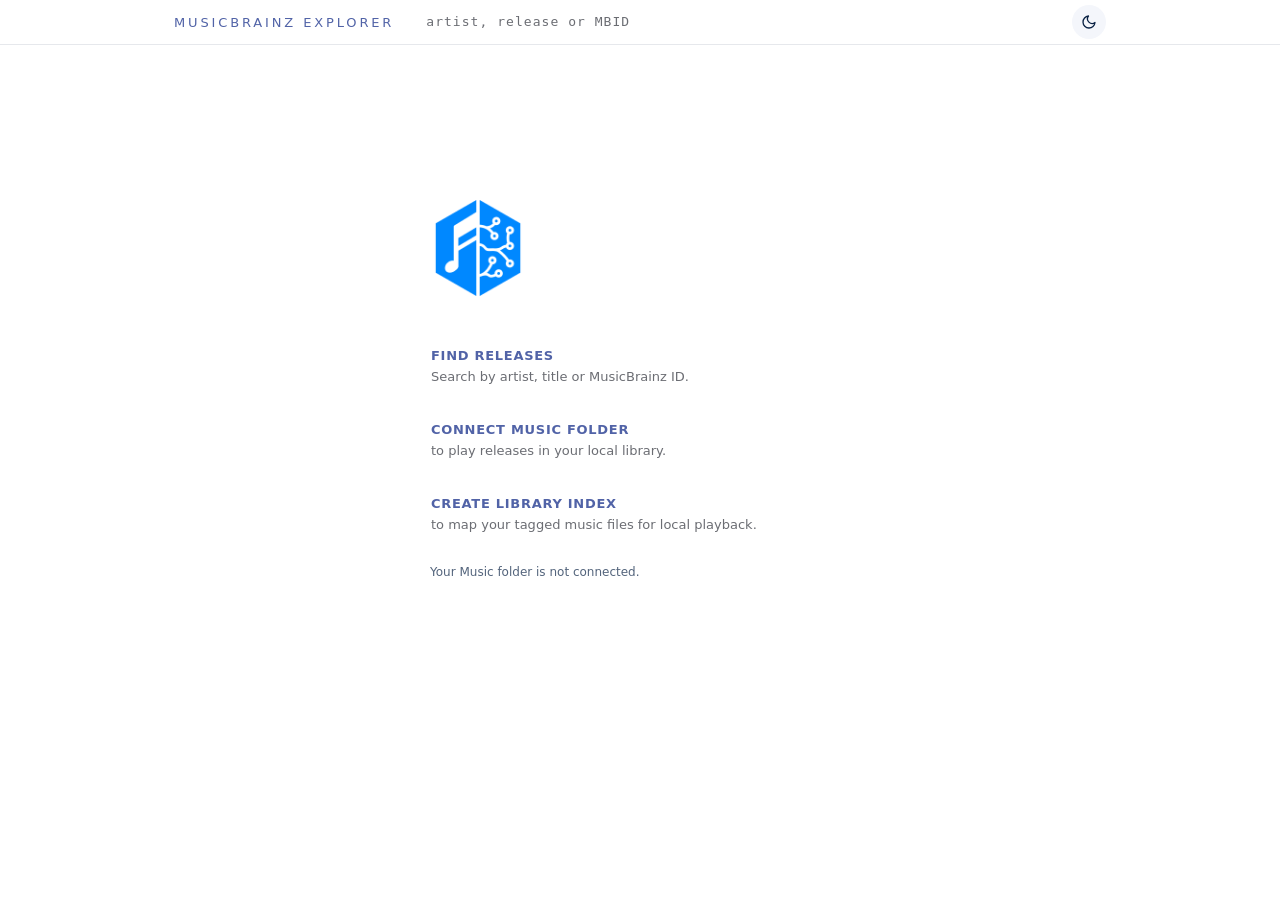
<file: index.html>
<!doctype html>
<html lang="en">

<head>
  <meta charset="utf-8" />
  <meta name="viewport" content="width=device-width, initial-scale=1" />
  <meta name="description" content="MusicBrainz Explorer is a fast and elegant metadata explorer for music releases, recordings, credits and discographies, with local playback.">
  <meta name="keywords" content="MusicBrainz, music metadata, release viewer, discography, album credits, recording database, classical music metadata">

  <meta name="author" content="György Hild">

  <meta property="og:title" content="MusicBrainz Explorer">
  <meta property="og:description" content="Web music player wth elegant MusicBrainz release and discography explorer for collectors, editors and music lovers.">
  <meta property="og:type" content="website">
  <meta property="og:url" content="https://hildgyorgy.github.io/mb-release-player/">
  <meta property="og:image" content="https://hildgyorgy.github.io/mb-release-player/apple-touch-icon.png">

  <title>MusicBrainz Explorer — Explore Releases, Play Your Library</title>
  <link rel="icon" href="favicon.ico">
  <link rel="icon" type="image/png" sizes="32x32" href="./favicon-32x32.png">
  <link rel="icon" type="image/png" sizes="16x16" href="./favicon-16x16.png">
  <link rel="apple-touch-icon" sizes="180x180" href="./apple-touch-icon.png">
  <link rel="manifest" href="./site.webmanifest">
  <link rel="stylesheet" href="assets/styles.css" />
</head>

<body>
  <header class="top">
    <div class="container">
      <div class="top-inner">
        <button class="brand brand-home" id="homeLink" type="button">
          MusicBrainz Explorer
        </button>

        <div class="search">
          <div class="search-field">
            <input id="omni" type="text" autocomplete="off" spellcheck="false" placeholder="artist, release or MBID" />
            <div class="results" id="results" hidden></div>
          </div>
          <!-- <button id="go" class="go-btn" title="Load from MusicBrainz">
            <img src="assets/icons/MB_go.png" alt="MusicBrainz" />
          </button> -->
          <button class="theme-fab pill" id="themeToggle" type="button"></button>
        </div>
      </div>
    </div>
  </header>

  <main class="wrap">
    <div class="container">
      <div id="out">
        <section id="emptyState" class="empty-state seo-copy">
          <div class="empty-inner">
            <button class="empty-logo-button" id="searchHelpOpen" type="button"
              aria-label="Open search help" aria-haspopup="dialog">
              <img class="empty-logo" src="./assets/icons/MB_go.png" alt="">
            </button>

            <div class="empty-onboarding">
              <button class="onboarding-action" id="findReleases" type="button">
                <span class="onboarding-copy">
                  <strong>Find releases</strong>
                  <span>Search by artist, title or MusicBrainz ID.</span>
                </span>
                <span class="onboarding-arrow" aria-hidden="true">→</span>
              </button>

              <button class="onboarding-action" id="openMusicFolder" type="button">
                <span class="onboarding-copy">
                  <strong>Connect Music Folder</strong>
                  <span>to play releases in your local library.</span>
                </span>
                <span class="onboarding-arrow" aria-hidden="true">→</span>
              </button>

              <button class="onboarding-action" id="createLibraryIndex" type="button">
                <span class="onboarding-copy">
                  <strong>Create Library Index</strong>
                  <span>to map your tagged music files for local playback.</span>
                </span>
                <span class="onboarding-arrow" aria-hidden="true">→</span>
              </button>
            </div>

            <div class="local-library-start">
              <input id="musicFolderInput" type="file" webkitdirectory multiple hidden>
              <input id="indexMusicFolderInput" type="file" webkitdirectory multiple hidden>
              <p class="local-library-status muted" id="musicFolderStatus" role="status" aria-live="polite">
                Your Music folder is not connected
              </p>
              <div class="local-library-list" id="localLibraryList" hidden></div>
            </div>
          </div>
        </section>
      </div>
    </div>
  </main>

  <dialog class="search-help-dialog" id="searchHelpDialog" aria-labelledby="searchHelpTitle">
    <div class="search-help-head">
      <h2 id="searchHelpTitle">Explore releases. Play your own library.</h2>
      <button class="search-help-close" id="searchHelpClose" type="button" aria-label="Close search help">×</button>
    </div>
    <div class="empty-help">
      <p>
        Type artist name + comma to search for artist<br>
        <code>miles davis,</code>
      </p>
      <p>
        Type comma + release/track title for releases<br>
        <code>, kind of blue</code>
      </p>
      <p>
        Type artist, release/track for combined search<br>
        <code>miles davis, so what</code>
      </p>
      <p>
        Paste a MusicBrainz release MBID<br>
        <code>353021d1-3d84-4f17-9fe4-66788d785a9d</code>
      </p>
    </div>
    <div class="search-help-about muted">
      <div>MusicBrainz Explorer v0.1.0</div>
      <div>Data: MusicBrainz contributors • CC BY-NC-SA 3.0</div>
    </div>
  </dialog>

  <script type="module" src="assets/js/app.js"></script>
</body>

</html>
</file>
<file: assets/styles.css>
/* MB Release Viewer v1.3.0 */

html {
  width: 100%;
  overflow-x: hidden;
  -webkit-text-size-adjust: 100%;
  text-size-adjust: 100%;
}

/* ------------------------------------------------------------
   THEME VARIABLES
   Light = default
------------------------------------------------------------ */
:root {
  --wrap: 980px;
  --page-pad: 24px;
  --top-h: 90px;
  --hdr-font: 13px;
  --hdr-track: 0.22em;

  --bg: #ffffff;
  --panel: #ffffff;
  --panel-2: #f4f6fb;

  --border: rgba(10, 34, 68, .1);
  --border-2: #0a2244;

  --meta: #5163a7;

  --text: #0a2244;
  --link: #2f5ee8;
  --muted: rgba(27, 30, 40, .65);

  --topbar: rgba(255, 255, 255, 0.8);
  --topbar-blur: 10px;

  --tr-hover: rgba(0, 0, 0, 0.03);

  --tabs-gap: 10px;
  --tab-pad-y: 8px;
  --tab-pad-x: 12px;

  --col-num: 42px;
  --col-len: 70px;
  --cell-pad-x: 8px;

  font-family: system-ui, -apple-system, Segoe UI, Roboto, sans-serif;
}

/* ------------------------------------------------------------
   Dark = explicit opt-in
------------------------------------------------------------ */
:root[data-theme="dark"] {
  --bg: #0b0c10;
  --panel: #141823;
  --panel-2: #171c33;

  --border: #242a3a;
  --border-2: #2b3247;

  --meta: #9aa4c7;

  --text: #e9eef5;
  --link: #8ab4ff;
  --muted: rgba(233, 238, 245, .70);

  --topbar: rgba(11, 12, 16, .70);
  --tr-hover: rgba(255, 255, 255, 0.03);
}

:root[data-theme="dark"] .cover-box:hover {
  box-shadow:
    0 18px 36px rgba(0, 0, 0, 0.55),
    0 0 34px rgba(120, 170, 255, 0.45);
  outline-color: rgba(120, 170, 255, 0.22);
}

*,
*::before,
*::after {
  box-sizing: border-box;
}

body {
  margin: 0;
  padding: 0;
  width: 100%;
  overflow-x: hidden;
  background: var(--bg);
  color: var(--text);
}

.container {
  max-width: var(--wrap);
  margin: 0 auto;
  padding-inline: var(--page-pad);
}

a {
  color: var(--link);
  text-decoration: none;
}

a:hover {
  text-decoration: underline;
}

.muted {
  opacity: .7;
}

.err {
  color: #ffb4b4;
  margin-top: 10px;
}

[hidden] {
  display: none !important;
}

/* ------------------------------------------------------------
   HEADER / OMNIBOX
------------------------------------------------------------ */
.top {
  position: fixed;
  top: 0;
  left: 0;
  right: 0;
  z-index: 1000;
  transform: translateZ(0);

  background: var(--topbar);
  backdrop-filter: blur(var(--topbar-blur));
  -webkit-backdrop-filter: blur(var(--topbar-blur));
  border-bottom: 1px solid var(--border);

  font-size: var(--hdr-font);
  letter-spacing: var(--hdr-track);
  text-transform: uppercase;
}

.top-inner {
  padding-block: 3px;
  display: flex;
  align-items: center;
  gap: 22px;
  overflow: visible;
}

.wrap {
  padding-top: var(--top-h);
}

.top .brand {
  font-weight: 400;
  opacity: 1;
  white-space: nowrap;
  font-size: inherit;
  color: var(--meta);
}

.brand-home {
  padding: 0;
  margin: 0;
  border: none;
  background: none;
  appearance: none;
  -webkit-appearance: none;

  font: inherit;
  color: inherit;
  letter-spacing: inherit;
  text-transform: inherit;

  cursor: pointer;
}

.brand-home:hover {
  color: var(--text);
  text-decoration: none;
}

.brand-home:focus {
  outline: none;
}

.top .search {
  flex: 1;
  display: flex;
  align-items: center;
  gap: 8px;

  position: relative;
  overflow: visible;

  max-width: none;
}

.top .search-field {
  flex: 1;
  min-width: 0;
  position: relative;
}

#omni {
  width: 100%;
  padding: 10px 10px;
  border-radius: 12px;
  border: 0 solid var(--border);
  background: transparent;

  font-size: inherit;
  font-weight: 400;
  line-height: 1.4;
  font-family: ui-monospace, SFMono-Regular, Menlo, monospace;
  letter-spacing: 0.08em;

  color: var(--meta);
  caret-color: var(--meta);

  outline: none;
  box-shadow: none;

  transition: color 120ms ease, caret-color 120ms ease, border-color 120ms ease;
}

#omni::placeholder {
  color: var(--muted);
  opacity: 1;
}

#omni:hover {
  color: var(--text);
}

#omni:focus,
#omni:focus-visible {
  border-color: var(--border-2);
  color: var(--text);
  caret-color: var(--muted);
  outline: none;
  box-shadow: none;
}

#omni.is-loaded {
  color: var(--meta);
}

.go-btn {
  width: 30px;
  height: 30px;
  padding: 0;
  border-radius: 0;
  border: none;
  background: transparent;

  display: inline-flex;
  align-items: center;
  justify-content: center;

  cursor: pointer;
  transition: filter 120ms ease, transform 80ms ease;
}

.go-btn img {
  width: 25px;
  height: 25px;
  display: block;
  transition: transform 120ms ease, filter 120ms ease;
}

.go-btn:hover {
  filter: brightness(1.15);
}

.go-btn:hover img {
  transform: scale(1.06);
  filter: brightness(1.08);
}

.go-btn:active {
  transform: scale(0.98);
}

.results {
  position: absolute;
  top: calc(100% + 8px);
  left: 0;
  width: 100%;

  z-index: 50;

  max-height: 320px;
  overflow: auto;

  border-radius: 12px;
  border: 1px solid rgba(0, 0, 0, .12);
  background: var(--panel);
  box-shadow: 0 12px 32px rgba(0, 0, 0, .15);

  backdrop-filter: blur(8px);
  -webkit-backdrop-filter: blur(8px);
}

.result {
  display: grid;
  grid-template-columns: 44px 1fr;
  gap: 12px;
  align-items: center;

  padding: 10px 12px;
  cursor: pointer;
  border-top: 1px solid var(--border);
  line-height: 1.25;
}

.result:first-child {
  border-top: none;
}

.result .sub {
  font-size: 12px;
  opacity: .75;
  margin-top: 2px;
}

.result.is-active {
  background: var(--tr-hover);
  outline: 2px solid rgba(0, 0, 0, .10);
  outline-offset: -2px;
}

.res-thumb {
  width: 44px;
  height: 44px;
  border: none;
  border-radius: 10px;
  object-fit: cover;
  background: rgba(0, 0, 0, .06);
  display: block;
}

.res-thumb.is-empty {
  background: transparent;
  border: none;
  outline: none;
}

.res-text {
  min-width: 0;
}

.res-title {
  display: flex;
  align-items: center;
  gap: 7px;
  font-weight: 500;
}

.res-local-play {
  width: 0;
  height: 0;
  flex: 0 0 auto;
  border-top: 5px solid transparent;
  border-bottom: 5px solid transparent;
  border-left: 8px solid currentColor;
  opacity: .78;
}

.results,
.results * {
  text-transform: none;
  letter-spacing: normal;
}

/* ------------------------------------------------------------
   EMPTY STATE
------------------------------------------------------------ */

.empty-state {
  min-height: calc(100vh - var(--top-h) - 200px);
  padding: clamp(110px, 12vh, 190px) 0 100px;
  display: grid;
  place-items: start center;
  text-align: left;
}

.empty-inner {
  width: min(420px, 100%);
}

.empty-logo {
  width: 96px;
  height: 96px;
  display: block;
  /*filter: grayscale(1) brightness(0);
  opacity: 0.82;*/
}

.empty-logo-button {
  display: block;
  width: 96px;
  height: 96px;
  margin: 0 0 38px;
  padding: 0;
  border: 0;
  border-radius: 18px;
  background: transparent;
  cursor: pointer;
}

.empty-logo-button:hover {
  transform: translateY(-1px);
}

.empty-logo-button:focus-visible {
  outline: 2px solid var(--meta);
  outline-offset: 6px;
}

.empty-onboarding {
  display: grid;
  gap: 7px;
}

.onboarding-action {
  width: calc(100% + 28px);
  min-height: 67px;
  margin-left: -14px;
  padding: 12px 14px;
  display: flex;
  align-items: center;
  justify-content: space-between;
  gap: 18px;
  border: 1px solid transparent;
  border-radius: 17px;
  color: inherit;
  background: transparent;
  font: inherit;
  text-align: left;
  cursor: pointer;
  transition: transform 160ms ease, background-color 160ms ease,
    border-color 160ms ease, box-shadow 160ms ease;
}

.onboarding-copy,
.onboarding-copy strong,
.onboarding-copy span {
  display: block;
}

.onboarding-copy {
  min-width: 0;
}

.onboarding-copy strong {
  margin-bottom: 5px;
  color: var(--meta);
  font-size: 13px;
  font-weight: 600;
  letter-spacing: .055em;
  text-transform: uppercase;
  transition: color 160ms ease;
}

.onboarding-copy > span {
  color: var(--muted);
  font-size: 13px;
  line-height: 1.4;
}

.onboarding-arrow {
  flex: 0 0 auto;
  color: var(--meta);
  font-size: 18px;
  opacity: 0;
  transform: translateX(-5px);
  transition: opacity 160ms ease, transform 160ms ease;
}

.onboarding-action:hover,
.onboarding-action:focus-visible {
  transform: translateY(-1px);
  border-color: color-mix(in srgb, var(--border) 74%, transparent);
  background: color-mix(in srgb, var(--panel) 72%, transparent);
  box-shadow: 0 9px 28px rgba(18, 31, 58, .07);
  outline: none;
}

.onboarding-action:hover .onboarding-copy strong,
.onboarding-action:focus-visible .onboarding-copy strong {
  color: var(--link);
}

.onboarding-action:hover .onboarding-arrow,
.onboarding-action:focus-visible .onboarding-arrow {
  opacity: .8;
  transform: translateX(0);
}

@media (hover: none) {
  .onboarding-arrow {
    opacity: .55;
    transform: translateX(0);
  }
}

.empty-help {
  width: 100%;
}

.empty-help p {
  margin: 0 0 28px;
  font-size: 13px;
  line-height: 1.2;
  color: var(--meta);
  opacity: 1;
}

.empty-help p:last-child {
  margin-bottom: 0;
}

.empty-help code {
  display: inline-block;
  margin-top: 6px;

  font-family: ui-monospace, SFMono-Regular, Menlo, monospace;
  font-size: 13px;
  letter-spacing: 0.08em;

  color: var(--muted);
  background: transparent;
  border: none;
  padding: 0;
}

.search-help-dialog {
  width: min(480px, calc(100vw - 32px));
  padding: 24px 26px 26px;
  color: var(--text);
  background: var(--panel);
  border: 1px solid var(--border);
  border-radius: 22px;
  box-shadow: 0 22px 70px rgba(0, 0, 0, .22);
}

.search-help-dialog::backdrop {
  background: rgba(0, 0, 0, .28);
  backdrop-filter: blur(5px);
  -webkit-backdrop-filter: blur(5px);
}

.search-help-head {
  display: flex;
  align-items: center;
  justify-content: space-between;
  margin-bottom: 26px;
}

.search-help-head h2 {
  margin: 0;
  color: var(--text);
  font-size: 16px;
  font-weight: 600;
}

.search-help-close {
  width: 32px;
  height: 32px;
  padding: 0;
  border: 0;
  border-radius: 50%;
  color: var(--muted);
  background: var(--panel-2);
  font: inherit;
  font-size: 22px;
  line-height: 1;
  cursor: pointer;
}

.search-help-dialog .empty-help p:last-child {
  margin-bottom: 0;
}

.search-help-about {
  margin-top: 28px;
  padding-top: 18px;
  border-top: 1px solid var(--border);
  font-size: 11px;
  line-height: 1.5;
}

.local-library-start {
  width: 100%;
  margin-top: 15px;
}

.local-library-status {
  margin: 10px 0 0;
  font-size: 12px;
  line-height: 1.4;
  white-space: pre-line;
}

.local-library-list {
  margin-top: 16px;
  padding-top: 14px;
  border-top: 1px solid var(--border);
}

.local-library-list ul {
  margin: 0;
  padding: 0;
  list-style: none;
}

.local-library-list li {
  padding: 3px 0;
  color: var(--meta);
  font-size: 12px;
  line-height: 1.35;
}

@media (max-width: 640px) {
  .empty-state {
    place-items: start;
    padding-top: 70px;
  }

  .empty-inner,
  .empty-help,
  .local-library-start {
    width: 100%;
  }
}

/* ------------------------------------------------------------
   RELEASE HEADER
------------------------------------------------------------ */

.header-hero {
  display: grid;
  gap: 35px;
}

/* alaphelyzet (mobil): egymás alatt */
.header-hero {
  grid-template-columns: 1fr;
  grid-template-areas:
    "cover"
    "main"
    "tabs";
}

/* desktop: 2 oszlop, tabs a cover alatt, main jobbra */
@media (min-width: 641px) {
  .header-hero {
    grid-template-columns: auto 1fr;
    grid-template-areas:
      "cover main"
      "tabs  main";
    align-items: start;
  }

  .header-cover {
    grid-area: cover;
  }

  .header-main {
    grid-area: main;
  }

  .header-tabs {
    grid-area: tabs;
    width: 100%;
  }

  .header-cover .cover-box {
    width: 100%;
    aspect-ratio: 1 / 1;
  }

  .header-cover .cover-box img {
    width: 100%;
    height: 100%;
    object-fit: cover;
    display: block;
  }

  .header-main h1 {
    transform: translateY(-4px);
  }

  .header-cover .cover-box {
    max-width: 360px;
  }

  .header-tabs {
    width: fit-content;
    max-width: 100%;
    white-space: nowrap;
  }
}

/* ------------------------------------------------------------
   RELEASE TITLE
------------------------------------------------------------ */

.header-main h1 {
  font-size: 38px;
  line-height: 1;
  margin: 0 0 10px;
}

/* ------------------------------------------------------------
   COVER
------------------------------------------------------------ */

.cover-box {
  width: 100%;
  aspect-ratio: 1 / 1;
  min-width: 0;
  border-radius: 12px;
  background: transparent;
  border: 0 solid var(--border);
  position: relative;
  overflow: hidden;
  touch-action: pan-y;

  cursor: zoom-in;
  transition: transform 180ms ease, box-shadow 220ms ease, outline-color 220ms ease;
  box-shadow: none;
  outline: 1px solid transparent;
  outline-offset: 3px;
  will-change: transform, box-shadow;
}

#coverImg {
  display: block;
  width: 100%;
  height: 100%;
  object-fit: cover;

  will-change: transform;
  transform: translateX(0);
  transition: transform 220ms ease;
}

#coverImg.is-dragging {
  transition: none;
}

.cover-box img {
  position: absolute;
  inset: 0;
  width: 100%;
  height: 100%;
  max-width: 100%;
  object-fit: cover;
  display: block;
  will-change: transform;
}

.cover-box img.cov-current {
  transform: translateX(0);
}

.cover-box img.cov-next {
  transform: translateX(100%);
  /* alapból jobbra kint */
}

.cover-box.is-animating img {
  transition: transform 220ms ease;
}

@media (hover: none) {
  .cover-box {
    box-shadow: 0 12px 24px rgba(0, 0, 0, .18);
  }
}

@media (hover: hover) {
  .cover-box:hover {
    transform: translateY(-4px);
    box-shadow: 0 18px 28px rgba(0, 0, 0, .33);
  }
}

/* ------------------------------------------------------------
   COVER LIGHTBOX
------------------------------------------------------------ */
.lb {
  position: fixed;
  inset: 0;
  z-index: 9999;

  display: grid;
  place-items: center;
  padding: 24px;

  background: rgba(0, 0, 0, .72);
  backdrop-filter: blur(6px);

  opacity: 0;
  visibility: hidden;
  pointer-events: none;
  transition: opacity 300ms ease, visibility 0s linear 300ms;
}

.lb.is-open {
  opacity: 1;
  visibility: visible;
  pointer-events: auto;
  transition: opacity 350ms ease, visibility 0s;
}

.lb img {
  max-width: min(900px, calc(100vw - 48px));
  max-height: calc(100vh - 48px);
  width: auto;
  height: auto;
  border-radius: 10px;
  box-shadow: 0 18px 60px rgba(0, 0, 0, .45);

  transform: translateY(10px) scale(0.985);
  opacity: 0;
  transition: transform 500ms ease, opacity 500ms ease;
}

.lb.is-open img {
  transform: translateY(0) scale(1);
  opacity: 1;
}

/* ------------------------------------------------------------
   PILLS / TABS
------------------------------------------------------------ */

.pill {
  border-radius: 999px;
  border: 0 solid var(--border-2);
  background: var(--panel-2);
  color: var(--text);

  display: inline-flex;
  align-items: center;
  justify-content: center;

  cursor: pointer;
  transition: transform 80ms ease, filter 120ms ease;
}

.pill:hover {
  filter: brightness(1.08);
}

.pill:active {
  transform: scale(0.98);
}

.tabs {
  display: flex;
  gap: var(--tabs-gap);
  flex-wrap: wrap;
}

.tab {
  padding: var(--tab-pad-y) var(--tab-pad-x);
  font-size: 13px;
  line-height: 1;
}

.tab:hover {
  filter: brightness(1.08);
}

.tab.is-active {
  background: var(--meta);
  color: var(--bg);
}

.mb-link {
  flex: 0 0 auto;
  font-size: 13px;
  text-decoration: none;
  white-space: nowrap;
}

/* ------------------------------------------------------------
   THEME TOGGLE
------------------------------------------------------------ */

.theme-fab {
  width: 34px;
  height: 34px;
  padding: 0;

  display: grid;
  place-items: center;

  flex: 0 0 auto;
}

.theme-fab svg {
  width: 16px;
  height: 16px;
  display: block;
  transition: transform 120ms ease, filter 120ms ease;
}

.theme-fab:hover svg {
  transform: scale(1.06);
  filter: brightness(1.08);
}

/* ------------------------------------------------------------
   STREAMING LINKS
------------------------------------------------------------ */

.streaming {
  display: flex;
  align-items: center;
  gap: 6px;
  margin: -10px 0 18px;
}

.stream-btn {
  width: 34px;
  height: 34px;
  padding: 0;

  display: grid;
  place-items: center;

  color: var(--muted);
  text-decoration: none;

  flex: 0 0 auto;
}

.stream-btn:hover {
  color: var(--text);
}

.stream-btn svg {
  width: 20px;
  height: 20px;
  display: block;
}

/* ------------------------------------------------------------
   RELEASE META
------------------------------------------------------------ */

.artist {
  font-size: 18px;
  font-weight: 400;
  color: var(--link);
  opacity: 1;
  margin-bottom: 25px;
}

.meta {
  margin-top: 15px;
  font-size: 13px;
  line-height: 1.4;
  opacity: 0.8;
}

.meta>div {
  margin-bottom: 2px;
}

.meta-k {
  font-weight: 500;
  color: var(--meta);
}

.local-availability {
  margin-top: 20px;
  color: var(--muted);
  font-size: 13px;
  line-height: 1.4;
}

/* ------------------------------------------------------------
   TRACKLIST
------------------------------------------------------------ */

.t-work {
  display: block;
}

.t-mov {
  display: block;
  margin-top: 2px;
  font-size: 12px;
  line-height: 1.25;
}

.work-row {
  background: none;
}

.work-cell {
  font-size: 14px;
  font-weight: 400;
  opacity: 1;
  padding-left: 3.1rem;
  color: var(--text);
}

.composer-row .composer-cell {
  padding: 12px 50px 6px;
  border-top: 1px solid var(--border);
  font-weight: 700;
  letter-spacing: 0.08em;
  text-transform: uppercase;
  color: var(--meta);
  font-size: 12px;
}

.composer-cell {
  opacity: 0;
  transition: opacity 150ms ease;
}

.composer-row.is-in .composer-cell {
  opacity: 1;
}

.trk-mov {
  padding-left: 2rem;
  opacity: 0.75;
  font-size: 14px;
  line-height: 1.25;
  display: flex;
  gap: 8px;
}



.medium-row+.work-row .work-cell {
  padding-top: 16px;
}

.tracks {
  margin-top: 16px;
}

.tracks table {
  border-bottom: 1px solid var(--border);
}

.mov-num {
  width: 2ch;
  text-align: right;
  flex-shrink: 0;
}

.mov-title {
  flex: 1;
}

table {
  width: 100%;
  border-collapse: collapse;
  font-size: 14px;
}

td {
  padding: 10px 8px;
  border-top: 1px solid var(--border);
  vertical-align: top;
  line-height: 1.35;
}

td.num {
  position: relative;
  width: 42px;
  opacity: .7;
  font-variant-numeric: tabular-nums;
}

.track-play {
  position: absolute;
  top: 50%;
  left: 8px;
  display: inline-flex;
  width: 20px;
  height: 20px;
  margin: 0;
  padding: 0;
  align-items: center;
  justify-content: center;
  border: 0;
  background: transparent;
  color: inherit;
  cursor: pointer;
  opacity: 0;
  pointer-events: none;
  transform: translateY(-50%);
}

.track-play:hover {
  opacity: 1;
}

.track-play-glyph {
  position: relative;
  width: 0;
  height: 0;
  border-top: 5px solid transparent;
  border-bottom: 5px solid transparent;
  border-left: 8px solid currentColor;
}

.track-play.is-playing .track-play-glyph {
  width: 3px;
  height: 10px;
  border: 0;
  border-radius: 2px;
  background: currentColor;
  animation: now-playing-bars 700ms ease-in-out infinite alternate;
}

.track-play.is-playing .track-play-glyph::before,
.track-play.is-playing .track-play-glyph::after {
  content: "";
  position: absolute;
  top: 50%;
  width: 3px;
  border-radius: 2px;
  background: currentColor;
  transform: translateY(-50%);
}

.track-play.is-playing .track-play-glyph::before {
  left: -5px;
  height: 6px;
  animation: now-playing-bars-short 550ms ease-in-out infinite alternate;
}

.track-play.is-playing .track-play-glyph::after {
  right: -5px;
  height: 8px;
  animation: now-playing-bars-medium 850ms ease-in-out infinite alternate;
}

@keyframes now-playing-bars {
  from { height: 4px; }
  to { height: 11px; }
}

@keyframes now-playing-bars-short {
  from { height: 9px; }
  to { height: 4px; }
}

@keyframes now-playing-bars-medium {
  from { height: 5px; }
  to { height: 10px; }
}

/* ------------------------------------------------------------
   FLOATING MINI PLAYER
------------------------------------------------------------ */

body.has-mini-player {
  padding-bottom: 112px;
}

.mini-player {
  --mini-player-time-width: 76px;
  --mini-player-timeline-gap: 10px;
  position: fixed;
  z-index: 1400;
  left: 50%;
  bottom: calc(14px + env(safe-area-inset-bottom, 0px));
  width: calc(100vw - 28px);
  min-height: 68px;
  padding: 11px 34px 11px 16px;
  display: flex;
  align-items: center;
  gap: 15px;
  color: var(--text);
  background: color-mix(in srgb, var(--panel) 82%, transparent);
  border: 1px solid color-mix(in srgb, var(--border) 72%, white 16%);
  border-radius: 999px;
  box-shadow:
    0 16px 44px rgba(5, 15, 35, 0.18),
    inset 0 1px 0 rgba(255, 255, 255, 0.16);
  backdrop-filter: blur(24px) saturate(145%);
  -webkit-backdrop-filter: blur(24px) saturate(145%);
  animation: mini-player-in 180ms ease-out both;
}

@keyframes mini-player-in {
  from { opacity: 0; transform: translate(-50%, 10px) scale(.985); }
  to { opacity: 1; transform: translate(-50%, 0) scale(1); }
}

.mini-player-controls {
  display: flex;
  align-items: center;
  gap: 2px;
  flex: 0 0 auto;
}

.mini-player-button {
  width: 34px;
  height: 34px;
  display: grid;
  place-items: center;
  padding: 0;
  border: 0;
  border-radius: 50%;
  color: inherit;
  background: transparent;
  cursor: pointer;
}

.mini-player-button:hover {
  background: var(--tr-hover);
}

.mini-player-button:disabled {
  opacity: .32;
  cursor: default;
}

.mini-player-button:disabled:hover {
  background: transparent;
}

.mini-player-button svg {
  width: 18px;
  height: 18px;
  display: block;
  fill: currentColor;
}

.mini-player-toggle {
  background: var(--text);
  color: var(--bg);
}

.mini-player-toggle:hover {
  background: var(--text);
  filter: brightness(1.12);
}

.mini-player-main {
  min-width: 0;
  flex: 1 1 auto;
}

.mini-player-copy {
  display: flex;
  align-items: baseline;
  gap: 7px;
  min-width: 0;
  margin-bottom: 6px;
  padding-right: calc(var(--mini-player-time-width) + var(--mini-player-timeline-gap));
  white-space: nowrap;
}

.mini-player-title,
.mini-player-artist,
.mini-player-quality {
  overflow: hidden;
  text-overflow: ellipsis;
}

.mini-player-title {
  flex: 0 1 auto;
  font-size: 13px;
  font-weight: 650;
}

.mini-player-artist {
  flex: 1 1 auto;
  color: var(--muted);
  font-size: 11px;
}

.mini-player-artist:not(:empty)::before {
  content: "— ";
}

.mini-player-quality {
  flex: 0 0 auto;
  margin-left: auto;
  color: var(--muted);
  font-size: 10px;
  font-variant-numeric: tabular-nums;
  letter-spacing: .02em;
}

.mini-player-quality:not(:empty)::before {
  content: "SOURCE  ";
  color: var(--meta);
  font-size: 9px;
  font-weight: 650;
  letter-spacing: .08em;
}

.mini-player-timeline {
  display: flex;
  align-items: center;
  gap: var(--mini-player-timeline-gap);
}

.mini-player-progress {
  --player-progress: 0%;
  width: 100%;
  height: 14px;
  margin: 0;
  appearance: none;
  -webkit-appearance: none;
  background: transparent;
  cursor: pointer;
}

.mini-player-progress:disabled {
  cursor: default;
  opacity: .55;
}

.mini-player-progress::-webkit-slider-runnable-track {
  height: 3px;
  border-radius: 999px;
  background: linear-gradient(to right, var(--meta) var(--player-progress), var(--border) var(--player-progress));
}

.mini-player-progress::-webkit-slider-thumb {
  width: 10px;
  height: 10px;
  margin-top: -3.5px;
  border: 0;
  border-radius: 50%;
  appearance: none;
  -webkit-appearance: none;
  background: var(--text);
}

.mini-player-progress::-moz-range-track {
  height: 3px;
  border-radius: 999px;
  background: var(--border);
}

.mini-player-progress::-moz-range-progress {
  height: 3px;
  border-radius: 999px;
  background: var(--meta);
}

.mini-player-progress::-moz-range-thumb {
  width: 10px;
  height: 10px;
  border: 0;
  border-radius: 50%;
  background: var(--text);
}

.mini-player-time {
  flex: 0 0 auto;
  width: var(--mini-player-time-width);
  color: var(--muted);
  font-size: 10px;
  font-variant-numeric: tabular-nums;
  text-align: right;
}

@media (max-width: 640px) {
  body.has-mini-player {
    padding-bottom: 104px;
  }

  .mini-player {
    --mini-player-time-width: 36px;
    bottom: calc(12px + env(safe-area-inset-bottom, 0px));
    width: calc(100vw - 24px);
    min-height: 62px;
    padding: 9px 28px 9px 12px;
    gap: 9px;
  }

  .mini-player-controls {
    gap: 0;
  }

  .mini-player-button {
    width: 30px;
    height: 30px;
  }

  .mini-player-artist {
    display: none;
  }

  .mini-player-quality {
    display: none;
  }

  .mini-player-time {
    font-size: 0;
  }

  .mini-player-time::after {
    content: attr(data-current-time);
    font-size: 10px;
  }
}

@media (prefers-reduced-motion: reduce) {
  .mini-player,
  .track-play.is-playing .track-play-glyph,
  .track-play.is-playing .track-play-glyph::before,
  .track-play.is-playing .track-play-glyph::after {
    animation: none;
  }
}

@media (prefers-reduced-transparency: reduce) {
  .mini-player {
    background: var(--panel);
    backdrop-filter: none;
    -webkit-backdrop-filter: none;
  }
}

tr.track.is-local:hover .track-number,
tr.track.is-local:focus-within .track-number,
tr.track.is-local.is-current .track-number {
  display: none;
}

tr.track.is-local:hover .track-play,
tr.track.is-local:focus-within .track-play,
tr.track.is-local.is-current .track-play {
  opacity: .85;
  pointer-events: auto;
}

tr.track.is-local .track-play:hover {
  opacity: 1;
}

@media (hover: none) {
  tr.track.is-local .track-number {
    display: none;
  }

  tr.track.is-local .track-play {
    opacity: .85;
    pointer-events: auto;
  }
}

td.len {
  width: 70px;
  text-align: right;
  opacity: .8;
  font-variant-numeric: tabular-nums;
}

td.title {
  word-break: break-word;
}

tr.track {
  cursor: pointer;
}

tr.track:hover td {
  background: var(--tr-hover);
}

tr.track.is-open td {
  background: var(--tr-hover);
}

tr.medium-row td {
  user-select: none;
}

tr.medium-row {
  cursor: default;
}

tr.details td {
  padding-top: 0;
  padding-bottom: 0;
  border-top: none;
  max-width: 0;
}

/* Medium header */
.medium-row .medium-cell {
  padding-top: 10px;
  padding-bottom: 10px;
  border-top: 0;
  font-size: 16px;
  letter-spacing: 0.05em;
  color: var(--meta);
  font-weight: 400;
}

/* ------------------------------------------------------------
   TRACK DETAILS
------------------------------------------------------------ */

.details-wrap {
  overflow: hidden;
  max-height: 0;
  opacity: 0;
  transition: max-height 260ms ease, opacity 180ms ease;
  will-change: max-height, opacity;
}

tr.details.is-open .details-wrap {
  opacity: 1;
}

.detail-cols {
  display: grid;
  grid-template-columns: 1fr 1fr 1.4fr;
  column-gap: 12px;
  align-items: start;
  padding-bottom: 14px;
}

.detail-col--creators-work {
  display: flex;
  flex-direction: column;
  gap: 0;
}

.detail-col--creators-work .perf {
  padding-bottom: 0;
}

.detail-col--creators-work .perf + .perf {
  padding-top: 6px;
}

.detail-col--creators-work .perf + .perf .grid {
  margin-top: 0;
}


/* ------------------------------------------------------------
   PERFORMER / CREATOR CREDITS
------------------------------------------------------------ */

.perf {
  margin-left: 25px;
  padding: 10px 10px 15px;
  overflow: hidden;
  opacity: 0;
  transform: translateY(-4px);
  transition: opacity 320ms ease, transform 320ms ease;
}

tr.track.is-open+tr.details .perf {
  opacity: 1;
  transform: translateY(0);
}

.perf .grid {
  display: grid;
  grid-template-columns: 1fr;
  gap: 6px;
  margin-top: 8px;
}

.perf .inst {
  opacity: .7;
  font-size: 12px;
  letter-spacing: .02em;
}

.perf .artists a {
  /* margin-right: 8px; */
  opacity: 0.8;
}

/* ------------------------------------------------------------
   RECORDING CREDITS
------------------------------------------------------------ */

.recording-grid {
  margin-left: 20px;
  padding: 8px 15px 10px;
  display: grid;
  grid-template-columns: 210px 1fr;
  column-gap: 16px;
  row-gap: 2px;
  font-size: 13px;
  line-height: 1.35;
}

.recording-grid .rec-row {
  display: contents;
}

.recording-grid .rec-role,
.recording-grid .rec-value {
  padding: 2px 0;
}

.recording-grid .rec-value {
  display: flex;
  flex-wrap: wrap;
  gap: 0;
  /* távolság a nevek között */
}

/* Egy név blokk */
.recording-grid .rec-person {
  white-space: nowrap;
  /* ne törje meg a neveket */
}

.recording-grid .rec-person:not(:last-child)::after {
  content: ",";
}

.recording-grid .rec-person:not(:last-child) {
  margin-right: 0.35em;
}

/* recordings: content reveal micro-animation */
.rec-reveal {
  opacity: 0;
  transform: translateY(2px);
  transition: opacity 1000ms ease, transform 1000ms ease;
  will-change: opacity, transform;
}

.rec-reveal.is-in {
  opacity: 1;
  transform: translateY(0);
}

/* Fallback box ("--" / could not load) */
.rec-empty {
  margin-left: 20px;
  padding: 0 15px 0;
}

/* ------------------------------------------------------------
   RELEASE-LEVEL CREDITS
------------------------------------------------------------ */

.release-level-credits {
  margin-top: 20px;
  padding-top: 20px;
  padding-left: calc(var(--col-num) + var(--cell-pad-x));
  padding-right: calc(var(--col-len) + var(--cell-pad-x));
  border-top: none;

  font-size: 13px;
  line-height: 1.45;
  opacity: 0.65;
}

.release-level-credits .section-label {
  margin-bottom: 12px;

  font-size: 11px;
  font-weight: 700;
  letter-spacing: 0.09em;
  text-transform: uppercase;
  color: var(--meta);
  opacity: 0.9;
}

.rlc-grid {
  display: grid;
  grid-template-columns: 150px 1fr;
  column-gap: 16px;
  row-gap: 6px;
}

.rlc-role {
  color: var(--meta);
  font-weight: 500;
}

.rlc-values {
  display: flex;
  flex-direction: column;
  gap: 2px;
  min-width: 0;
}

.rlc-value {
  min-width: 0;
  overflow-wrap: anywhere;
}

/* ------------------------------------------------------------
   ANNOTATION
------------------------------------------------------------ */

.annotation {
  margin-top: 24px;
  padding-left: calc(var(--col-num) + var(--cell-pad-x));
  padding-right: calc(var(--col-len) + var(--cell-pad-x));

  font-size: 13px;
  line-height: 1.45;
}

.annotation .section-label {
  margin-bottom: 12px;

  font-size: 11px;
  font-weight: 700;
  letter-spacing: 0.09em;
  text-transform: uppercase;
  color: var(--meta);
  opacity: 0.65;
}

.annotation .body {
  white-space: pre-wrap;
  color: var(--meta);
  opacity: 0.65;
}

/* ------------------------------------------------------------
   RESPONSIVE
------------------------------------------------------------ */

@media (max-width: 640px) {

  :root {
    --page-pad: 24px;
    --tabs-gap: 12px;
    --tab-pad-y: 9px;
    --tab-pad-x: 14px;
  }

  #omni {
    font-size: 16px;
  }

  .top .brand {
    display: none;
    margin-bottom: 0;
    font-size: 25px;
    text-align: center;
  }

  .header-hero {
    padding-inline: 16px;
    gap: 15px;
  }

  .header-main {
    padding-left: 0;
    padding-right: 0;
    padding-top: 6px;
  }

  .header-main h1 {
    font-size: 40px;
    line-height: 1.1;
  }

  .header-tabs {
    width: 100%;
    white-space: normal;
    justify-content: center;
  }

  .header-tabs .tabs {
    flex-wrap: nowrap;
    width: 100%;
    justify-content: space-between;
  }

  .tab {
    font-size: 14px;
  }

  .artist {
    margin-top: 6px;
  }

  .meta {
    margin-top: 10px;
  }

  .tabs {
    justify-content: center;
  }

  .top-inner {
    flex-direction: column;
    align-items: stretch;
    padding: 10px 8px 5px;
    gap: 5px;
  }

  .top .search {
    max-width: 100%;
  }

  .row {
    grid-template-columns: 1fr;
    row-gap: 16px;
  }

  .cover {
    display: block;
    width: 92%;
    max-width: none;
    margin: 0 auto;
    padding-top: 12px;
  }

  .cover-box {
    width: 100%;
  }

  .cover-nav-row {
    width: 100%;
    justify-content: center;
  }

  td.num {
    width: 34px;
  }

  td.len {
    width: 56px;
  }

  .cover-tabs {
    width: auto;
    max-width: 100%;
    overflow-x: auto;
    scrollbar-width: none;
  }

  .cover-tabs::-webkit-scrollbar {
    display: none;
  }

  .theme-fab {
    position: static;
    margin: 0;
  }

  .detail-cols {
    display: grid;
    grid-template-columns: 1fr 1fr;
    column-gap: 14px;
    align-items: start;
    row-gap: 0;
  }

  .detail-col--tech {
    grid-column: 1 / -1;
  }

  .detail-col--creators-work {
    flex-direction: column;
  }

  .perf {
    margin-left: 0;
    padding: 10px 0 15px;
  }

  .recording-grid {
    margin-left: 0;
    padding: 8px 0 10px;
    column-gap: 8px;
    grid-template-columns: 108px 1fr;
  }

  .recording-grid .rec-value {
    min-width: 0;
  }

  .recording-grid .rec-person {
    white-space: normal;
  }

  .recording-grid,
  .recording-grid a {
    overflow-wrap: anywhere;
    word-break: break-word;
  }

  .rec-empty {
    margin-left: 0;
    padding: 0 0 0;
  }

 /* ------------------------------------------------------------
   MOBILE COLLAPSIBLE HEADER
------------------------------------------------------------ */

  :root[data-hdr="closed"] {
    --top-h: 20px;
  }

  :root[data-hdr="open"] {
    --top-h: 80px;
  }

  .wrap {
    padding-top: var(--top-h);
  }

  .top {
    max-height: var(--top-h);
    transition: max-height 220ms ease;
    border-bottom: none;
    overflow: visible;
  }

  :root[data-hdr="closed"] .top {
    overflow: hidden;
  }

  /* grabber */
  .top::after {
    content: "";
    position: absolute;
    left: 50%;
    transform: translateX(-50%) translateY(-50%);
    width: 56px;
    height: 5px;
    bottom: 5px;
    border-radius: 999px;
    background: rgba(127, 140, 170, 0.55);
    opacity: 1;
    pointer-events: none;
  }

  :root[data-hdr="open"] .top::after {
    opacity: 0.35;
  }

  .top-inner {
    transition: opacity 180ms ease, transform 220ms ease;
    will-change: opacity, transform;
  }

  :root[data-hdr="closed"] .top-inner {
    opacity: 0;
    transform: translateY(-6px);
    pointer-events: none;
  }

  :root[data-hdr="open"] .top-inner {
    opacity: 1;
    transform: translateY(0);
    pointer-events: auto;
  }

  .results {
    z-index: 2000;
  }
}

@media (orientation: landscape) and (max-width: 900px) {
  table {
    font-size: 14px;
  }
}

/* ------------------------------------------------------------
   ARTIST PANEL
------------------------------------------------------------ */

.artist-panel {
  margin: 8px 50px 12px 25px;
  border: 1px solid var(--border);
  border-radius: 10px;
  background: var(--panel-2);
  overflow: hidden;
  box-shadow: 0 8px 24px rgba(0, 0, 0, 0.18);
  animation: ap-in 500ms ease forwards; /* Slide in from above */
}

.artist-panel .pill {
  border: 1px solid currentColor;
  opacity: 0.45;
}

@keyframes ap-in {
  from {
    opacity: 0;
    transform: translateY(-10px) scale(0.985);
  }
  to {
    opacity: 1;
    transform: translateY(0) scale(1);
  }
}

/* Header row: name + close button */
.ap-header {
  display: flex;
align-items: center;
  justify-content: space-between;
  gap: 12px;
  padding: 12px 14px 8px;
  border-bottom: 1px solid var(--border);
}

.ap-name {
  font-size: 13px;
  font-weight: 700;
  letter-spacing: 0.07em;
  text-transform: uppercase;
  color: var(--meta);
  flex: 1;
  min-width: 0;
}

.ap-name-text {
  color: var(--meta);
}

.ap-years {
  font-weight: 500;
  letter-spacing: 0.02em;
  text-transform: none;
  opacity: 0.75;
}

.ap-close {
  width: 22px;
  height: 22px;
  padding: 0;
  border: none;
  border-radius: 999px;
  background: transparent;
  color: var(--muted);
  font-size: 13px;
  line-height: 1;
  cursor: pointer;
  display: grid;
  place-items: center;
  flex-shrink: 0;
  transition: background 120ms ease, color 120ms ease;
}

.ap-close:hover {
  background: var(--border);
  color: var(--text);
}

/* Body */
.ap-body {
  padding: 10px 14px 14px;
  font-size: 13px;
  line-height: 1.45;
}

.ap-section--wiki {
  margin-top: 0;
}

.ap-mb-btn {
  padding: 5px 10px;
  font-size: 12px;
  line-height: 1;
  text-decoration: none;
  white-space: nowrap;
}

/* Section label (WIKIPEDIA, DISCOGRAPHY) */
.ap-section {
  margin-top: 12px;
}

.ap-section-label {
  font-size: 11px;
  font-weight: 700;
  letter-spacing: 0.09em;
  text-transform: uppercase;
  color: var(--meta);
  opacity: 0.8;
  margin-bottom: 6px;
}

/* Wikipedia text */
.ap-wiki-text {
  font-size: 13px;
  line-height: 1.5;
  color: var(--text);
}

.ap-wiki-link {
  color: var(--link);
  white-space: nowrap;
}

/* Discography section */
.ap-disco-scroll {
  max-height: 320px;
  overflow-x: hidden;
  overflow-y: auto;
  padding-right: 14px;
  min-width: 0;
}

.ap-disco-row {
  display: flex;
  align-items: baseline;
  gap: 10px;
  padding: 4px 0;
  border-bottom: 1px solid var(--border);
  cursor: pointer;
  transition: background 100ms ease;
  border-radius: 4px;
  min-width: 0;
}

.ap-disco-row:last-child {
  border-bottom: none;
}

.ap-disco-row:hover {
  background: var(--tr-hover);
}

.ap-disco-year {
  font-size: 12px;
  width: 36px;
  flex-shrink: 0;
  font-variant-numeric: tabular-nums;
}

.ap-disco-title {
  flex: 1;
  min-width: 0;
  font-size: 13px;
  color: var(--link);
  overflow: hidden;
  text-overflow: ellipsis;
  white-space: nowrap;
}

.ap-disco-type {
  font-size: 11px;
  flex-shrink: 0;
}

.ap-disco-subsection {
  margin-top: 10px;
}

.ap-disco-subhead {
  font-size: 11px;
  font-weight: 600;
  letter-spacing: 0.08em;
  text-transform: uppercase;
  color: var(--meta);
  opacity: 0.7;
  margin: 6px 0 4px;
}

/* Loading state */
.ap-loading {
  padding: 8px 0;
}

/* Mobile adjustments */
@media (max-width: 640px) {
  .artist-panel {
    margin: 8px 28px 12px 0;
    border-radius: 8px;
  }
}
/* ------------------------------------------------------------
   FULL CREDITS VIEW
------------------------------------------------------------ */

.fc-track-credits {
  padding: 8px 0 12px 0;
}

.fc-row {
  display: grid;
  grid-template-columns: 160px 1fr;
  column-gap: 12px;
  row-gap: 0;
  padding: 2px 0;
  font-size: 13px;
  line-height: 1.4;
}

.fc-role {
  opacity: 0.55;
  font-size: 12px;
  padding-top: 1px;
  text-align: right;
}

.fc-values {
  display: flex;
  flex-direction: column;
  gap: 1px;
}

.fc-value-line a {
  opacity: 0.85;
}

.fc-section-gap {
  height: 8px;
}

.fc-empty {
  padding: 6px 0 10px;
  font-size: 13px;
}

@media (max-width: 640px) {
  .fc-row {
    grid-template-columns: 110px 1fr;
    column-gap: 8px;
  }
}
/* ------------------------------------------------------------
   VERSIONS VIEW
------------------------------------------------------------ */

.ver-list {
  display: flex;
  flex-direction: column;
  gap: 0;
  padding: 8px 0;
}

@media (min-width: 641px) {
  .ver-list {
    padding-left: 140px;
  }
}

.ver-card {
  display: flex;
  flex-direction: row;
  gap: 28px;
  align-items: flex-start;

  padding: 18px 0 20px;
  border-bottom: 1px solid var(--border);

  cursor: pointer;
  transition: opacity 160ms ease, transform 160ms ease;
}

.ver-card:last-child {
  border-bottom: none;
}

.ver-card:hover {
  opacity: 0.82;
  transform: translateX(3px);
}

.ver-card--current {
  cursor: default;
}

.ver-card--current:hover {
  opacity: 1;
  transform: none;
}

.ver-art {
  flex-shrink: 0;
}

.ver-thumb {
  width: 130px;
  height: 130px;
  object-fit: cover;
  border-radius: 12px;
  display: block;
}

.ver-thumb--empty {
  background: var(--border);
  border-radius: 12px;
}

.ver-thumb--current {
  box-shadow: 0 6px 18px rgba(0, 0, 0, 0.35);
}

.ver-meta {
  display: flex;
  flex-direction: column;
  gap: 3px;
  padding-top: 0;
  opacity: 0.8;
}

.ver-row {
  font-size: 13px;
  line-height: 1.3;
}

.ver-k {
  font-weight: 500;
  color: var(--meta);
}

.ver-v {
  font-weight: 400;
}

.ver-loading,
.ver-empty {
  padding: 24px 0;
  font-size: 14px;
}

@media (max-width: 640px) {
  .ver-card {
    gap: 14px;
  }

  .ver-thumb {
    width: 130px;
    height: 130px;
  }

  .ver-list {
    margin-left: 16px;
  }
}
</file>
